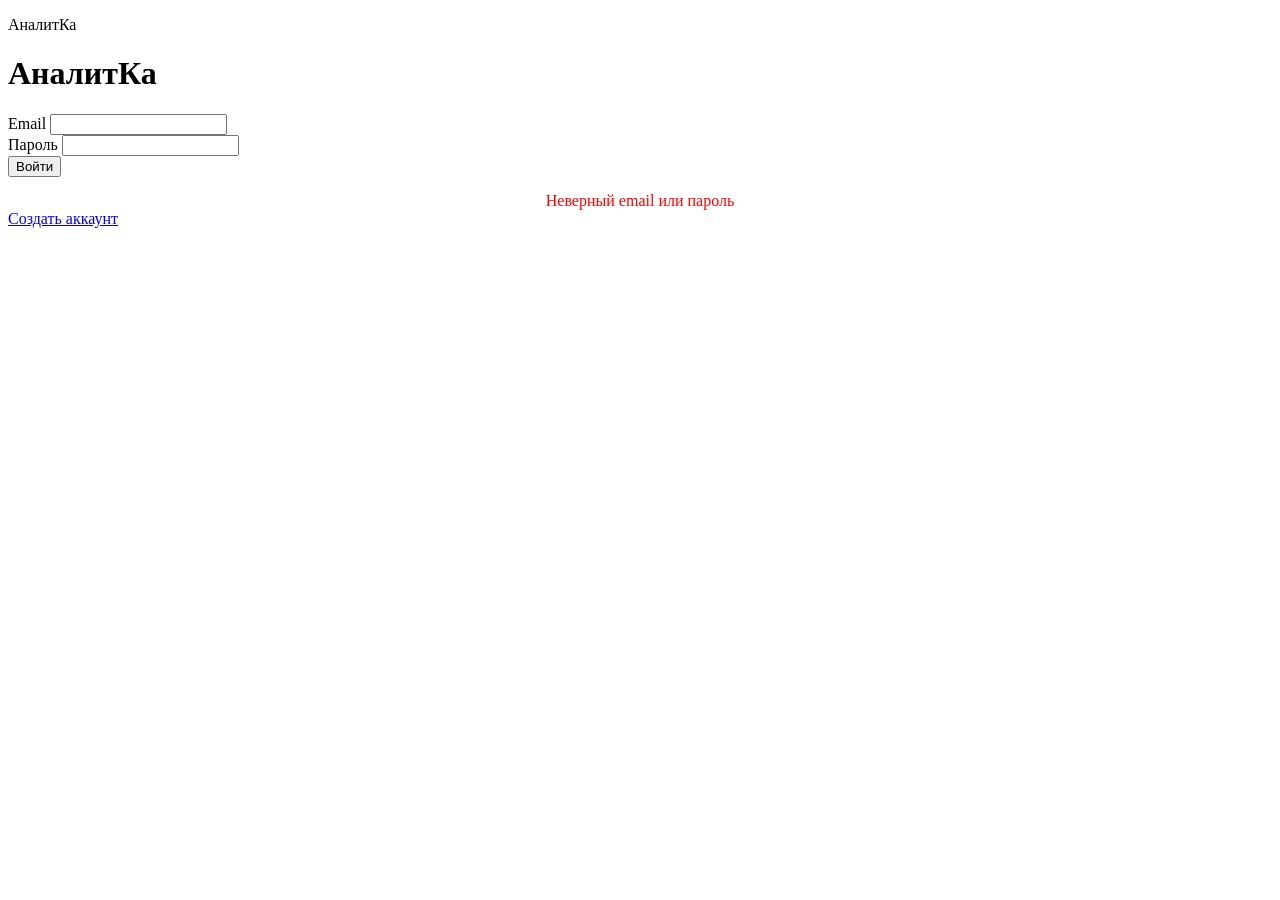
<file: src/main/resources/templates/auth/login.html>
<!DOCTYPE html>
<html xmlns:th="http://www.thymeleaf.org">
<head>
  <meta charset="UTF-8">
  <title>Login</title>

  <link rel="stylesheet" th:href="@{/css/dashboard.css}">
</head>

<body>
<header>
  <div class="header__logo">
    <p class="header__logo__title">АналитКа</p>
  </div>
</header>

<div class="auth-page">

  <div class="auth-card">

    <h1>АналитКа</h1>

    <form th:action="@{/login}" method="post">

      <div class="auth-group">
        <label>Email</label>
        <input type="email" name="username" required>
      </div>

      <div class="auth-group">
        <label>Пароль</label>
        <input type="password" name="password" required>
      </div>

      <button class="auth-submit" type="submit">
        Войти
      </button>

    </form>

    <div th:if="${param.error}"
         style="margin-top:15px;color:red;text-align:center;">
      Неверный email или пароль
    </div>

    <a href="/registration" class="auth-link">
      Создать аккаунт
    </a>

  </div>

</div>

</body>
</html>
</file>
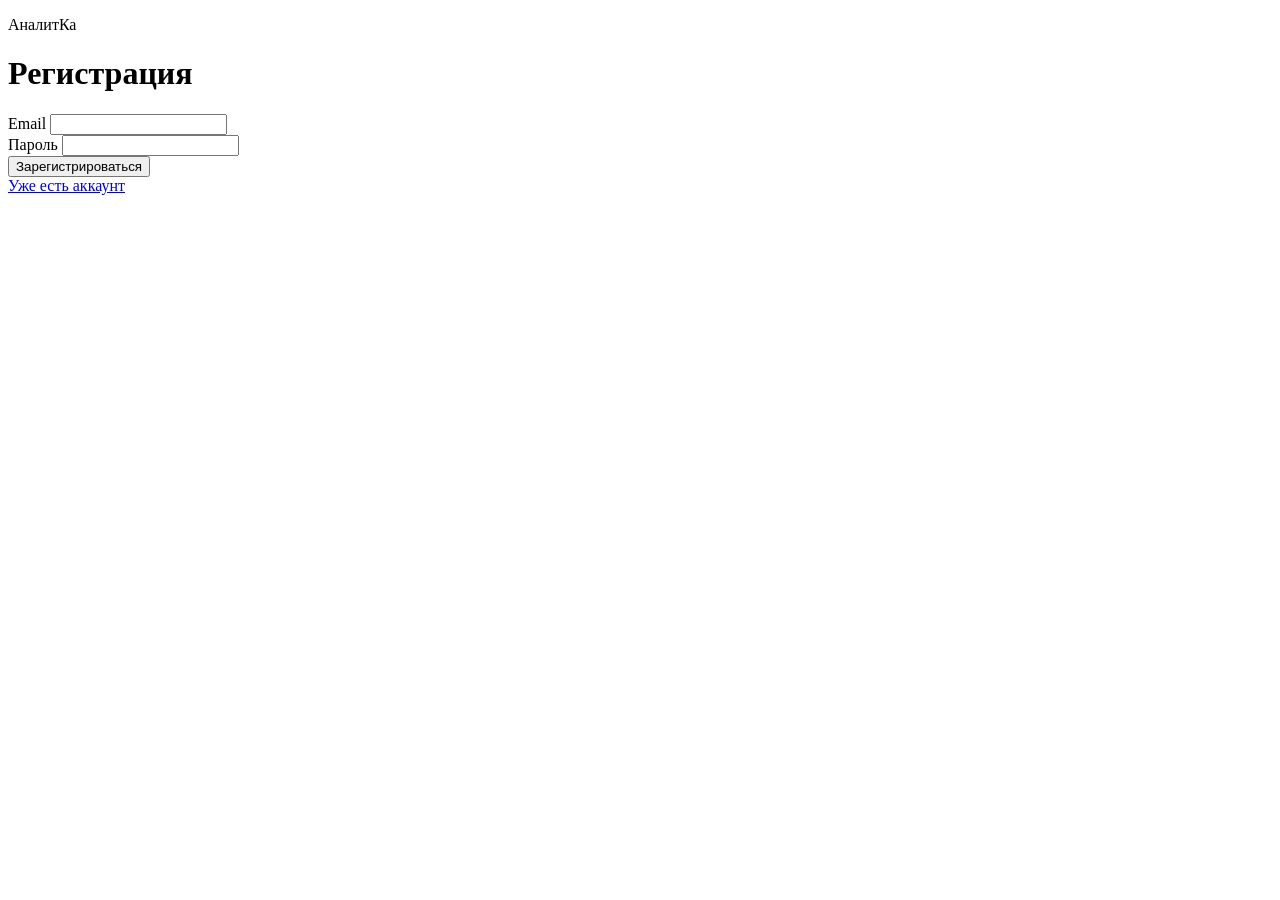
<file: src/main/resources/templates/auth/registration.html>
<!DOCTYPE html>
<html xmlns:th="http://www.thymeleaf.org">
<head>
  <meta charset="UTF-8">
  <title>Регистрация</title>

  <link rel="stylesheet" th:href="@{/css/dashboard.css}">
</head>
<body>
<header>
  <div class="header__logo">
    <p class="header__logo__title">АналитКа</p>
  </div>
</header>

<div class="auth-page">

  <div class="auth-card">

    <h1>Регистрация</h1>

    <form th:action="@{/registration}"
          method="post"
          th:object="${user}">

      <div class="auth-group">
        <label>Email</label>
        <input type="email" th:field="*{email}" required>
      </div>

      <div class="auth-group">
        <label>Пароль</label>
        <input type="password" th:field="*{password}" required>
      </div>

      <button class="auth-submit" type="submit">
        Зарегистрироваться
      </button>

    </form>

    <a href="/login" class="auth-link">
      Уже есть аккаунт
    </a>

  </div>

</div>

</body>
</html>
</file>
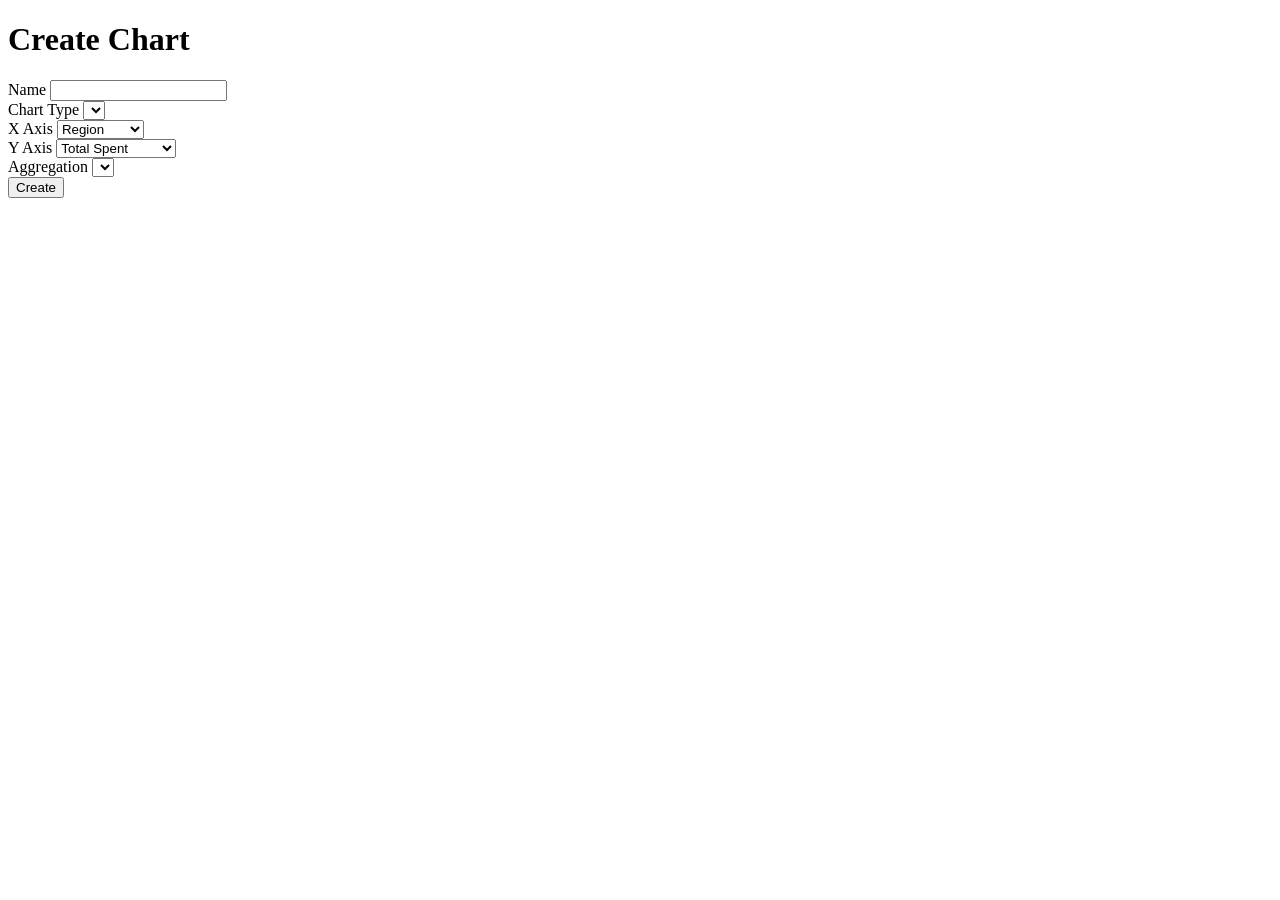
<file: src/main/resources/templates/charts/create.html>
<!DOCTYPE html>
<html xmlns:th="http://www.thymeleaf.org">
<head>
    <title>Create Chart</title>
</head>
<body>

<h1>Create Chart</h1>

<form th:action="@{/charts/create/{id}(id=${dashboardId})}"
      th:object="${chart}"
      method="post">

    <div>
        <label>Name</label>

        <input type="text" th:field="*{chartName}">
    </div>

    <div>
        <label>Chart Type</label>

        <select th:field="*{chartType}">
            <option
                    th:each="type : ${chartTypes}"
                    th:value="${type}"
                    th:text="${type}">
            </option>
        </select>
    </div>

    <div>
        <label>X Axis</label>

        <select th:field="*{chartAxisX}">
            <option value="region">
                Region
            </option>

            <option value="sex">
                Sex
            </option>

            <option value="ageGroup">
                Age Group
            </option>
        </select>
    </div>

    <div>
        <label>Y Axis</label>

        <select th:field="*{chartAxisY}">
            <option value="totalSpent">
                Total Spent
            </option>

            <option value="averageCheck">
                Average Check
            </option>

            <option value="countOfOrders">
                Count Of Orders
            </option>
        </select>
    </div>

    <div>
        <label>Aggregation</label>

        <select th:field="*{chartAggregationType}">
            <option
                    th:each="type : ${aggregationTypes}"
                    th:value="${type}"
                    th:text="${type}">
            </option>
        </select>
    </div>

    <button type="submit">Create</button>

</form>

</body>
</html>
</file>
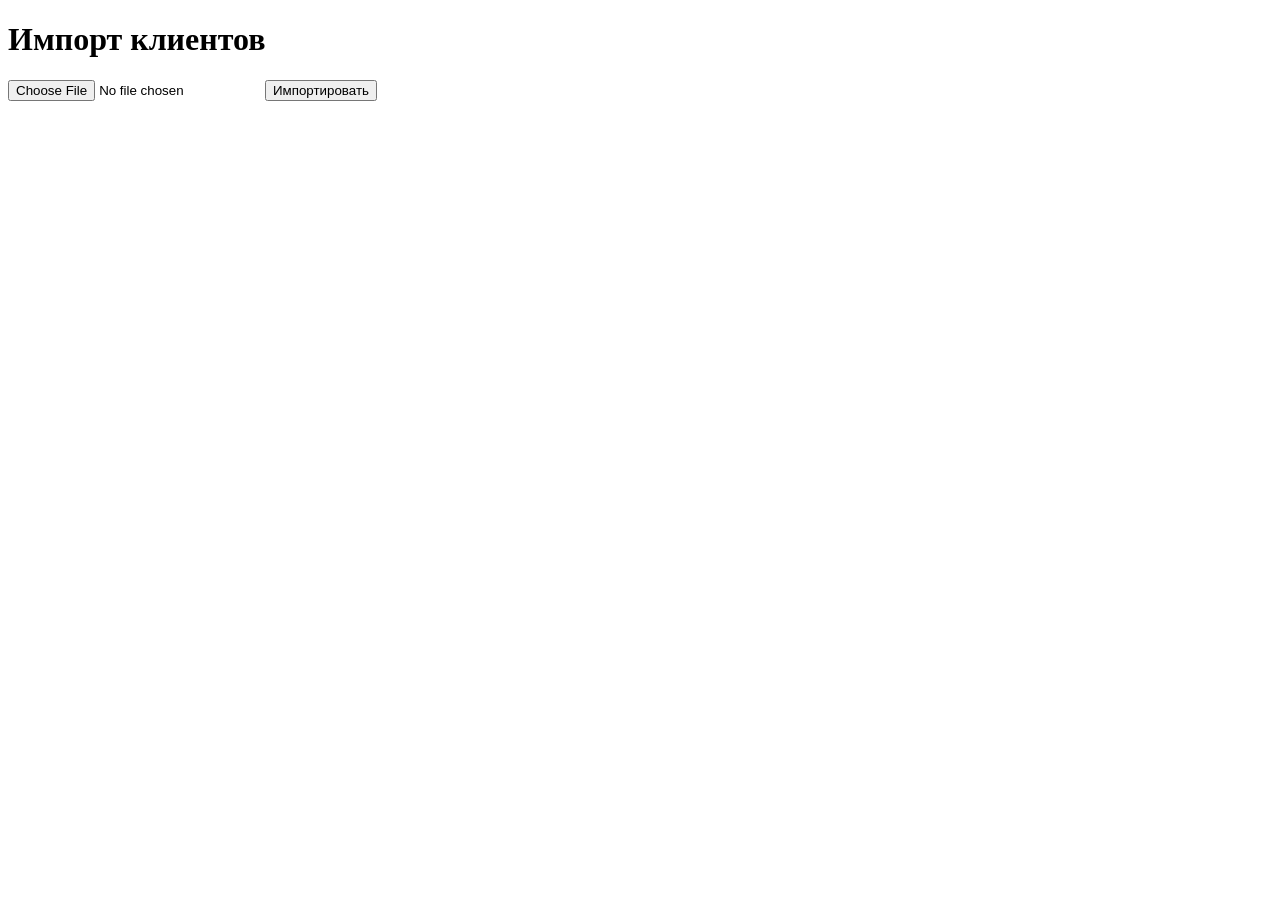
<file: src/main/resources/templates/customers/import.html>
<!DOCTYPE html>
<html xmlns:th="http://www.thymeleaf.org">
<head>
    <title>Import Customers</title>
</head>
<body>

<h1>Импорт клиентов</h1>

<form method="post"
      enctype="multipart/form-data"
      th:action="@{/customers/import}">

    <input type="file"
           name="file"
           accept=".csv">

    <button type="submit">
        Импортировать
    </button>

</form>

</body>
</html>
</file>
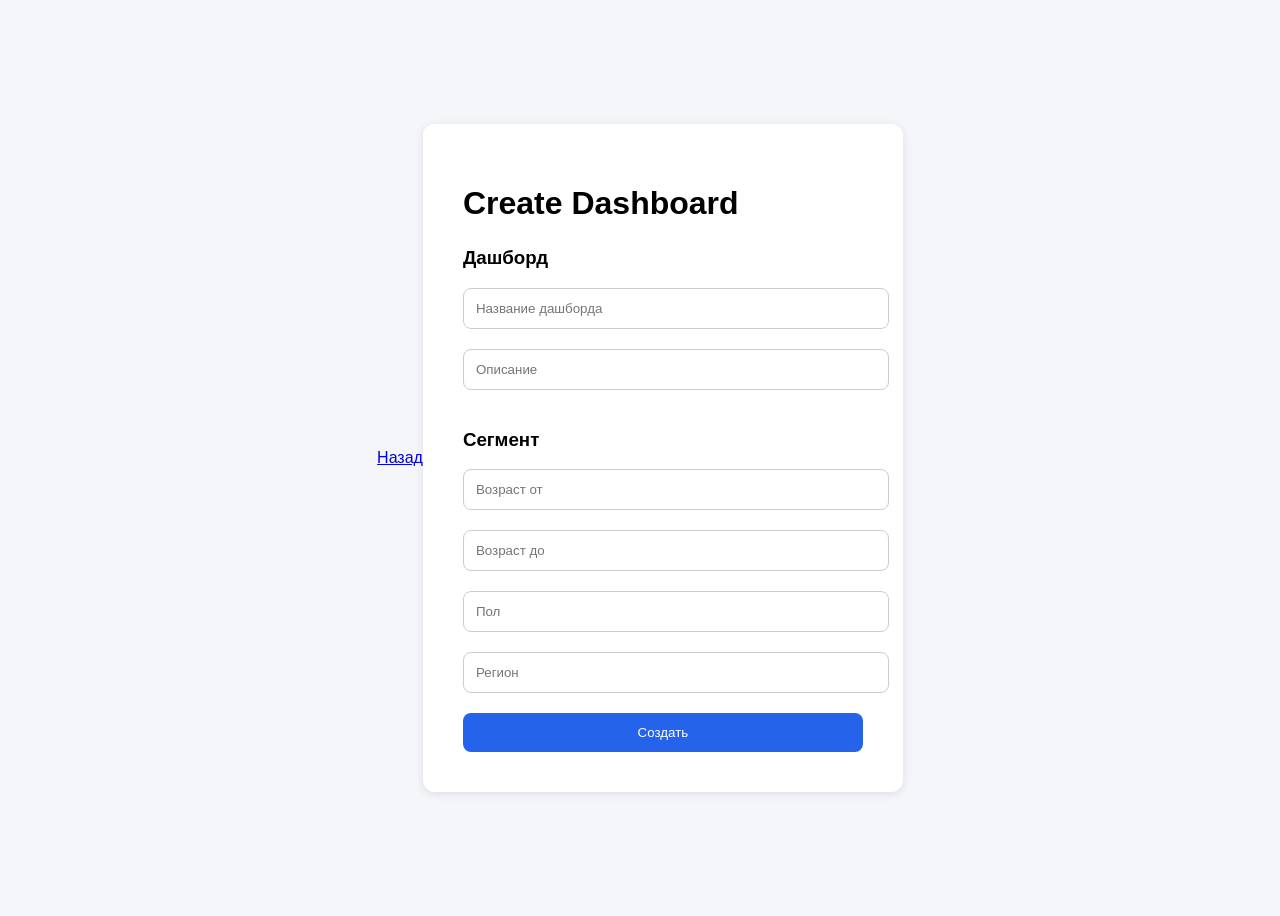
<file: src/main/resources/templates/dashboard/create.html>
<!DOCTYPE html>
<html xmlns:th="http://www.thymeleaf.org">
<head>
    <meta charset="UTF-8">
    <title>Create Dashboard</title>
    <style>
        body {
            font-family: Arial, sans-serif;
            background: #f4f6f9;
            display: flex;
            justify-content: center;
            align-items: center;
            height: 100vh;
        }
        .card {
            background: white;
            padding: 40px;
            border-radius: 12px;
            width: 400px;
            box-shadow: 0 2px 10px rgba(0,0,0,0.1);
        }
        h1 {
            margin-bottom: 25px;
        }
        input {
            width: 100%;
            padding: 12px;
            margin-bottom: 20px;
            border: 1px solid #ccc;
            border-radius: 8px;
        }
        button {
            width: 100%;
            padding: 12px;
            border: none;
            background: #2563eb;
            color: white;
            border-radius: 8px;
            cursor: pointer;
        }
    </style>
</head>

<body>

<a class="main__back" href="/dashboards">Назад</a>
<div class="card">

    <h1>Create Dashboard</h1>

    <form th:unless="${isEdit}"
          th:action="@{/dashboards/create}"
          th:object="${dashboardForm}"
          method="post">

        <h3>Дашборд</h3>

        <input type="text"
               th:field="*{dashboardName}"
               placeholder="Название дашборда">

        <input type="text"
               th:field="*{dashboardDescription}"
               placeholder="Описание">

        <h3>Сегмент</h3>

        <input type="number"
               th:field="*{ageFrom}"
               placeholder="Возраст от">

        <input type="number"
               th:field="*{ageTo}"
               placeholder="Возраст до">

        <input type="text"
               th:field="*{sex}"
               placeholder="Пол">

        <input type="text"
               th:field="*{region}"
               placeholder="Регион">

        <button type="submit">Создать</button>

    </form>

</div>
</body>
</html>
</file>
